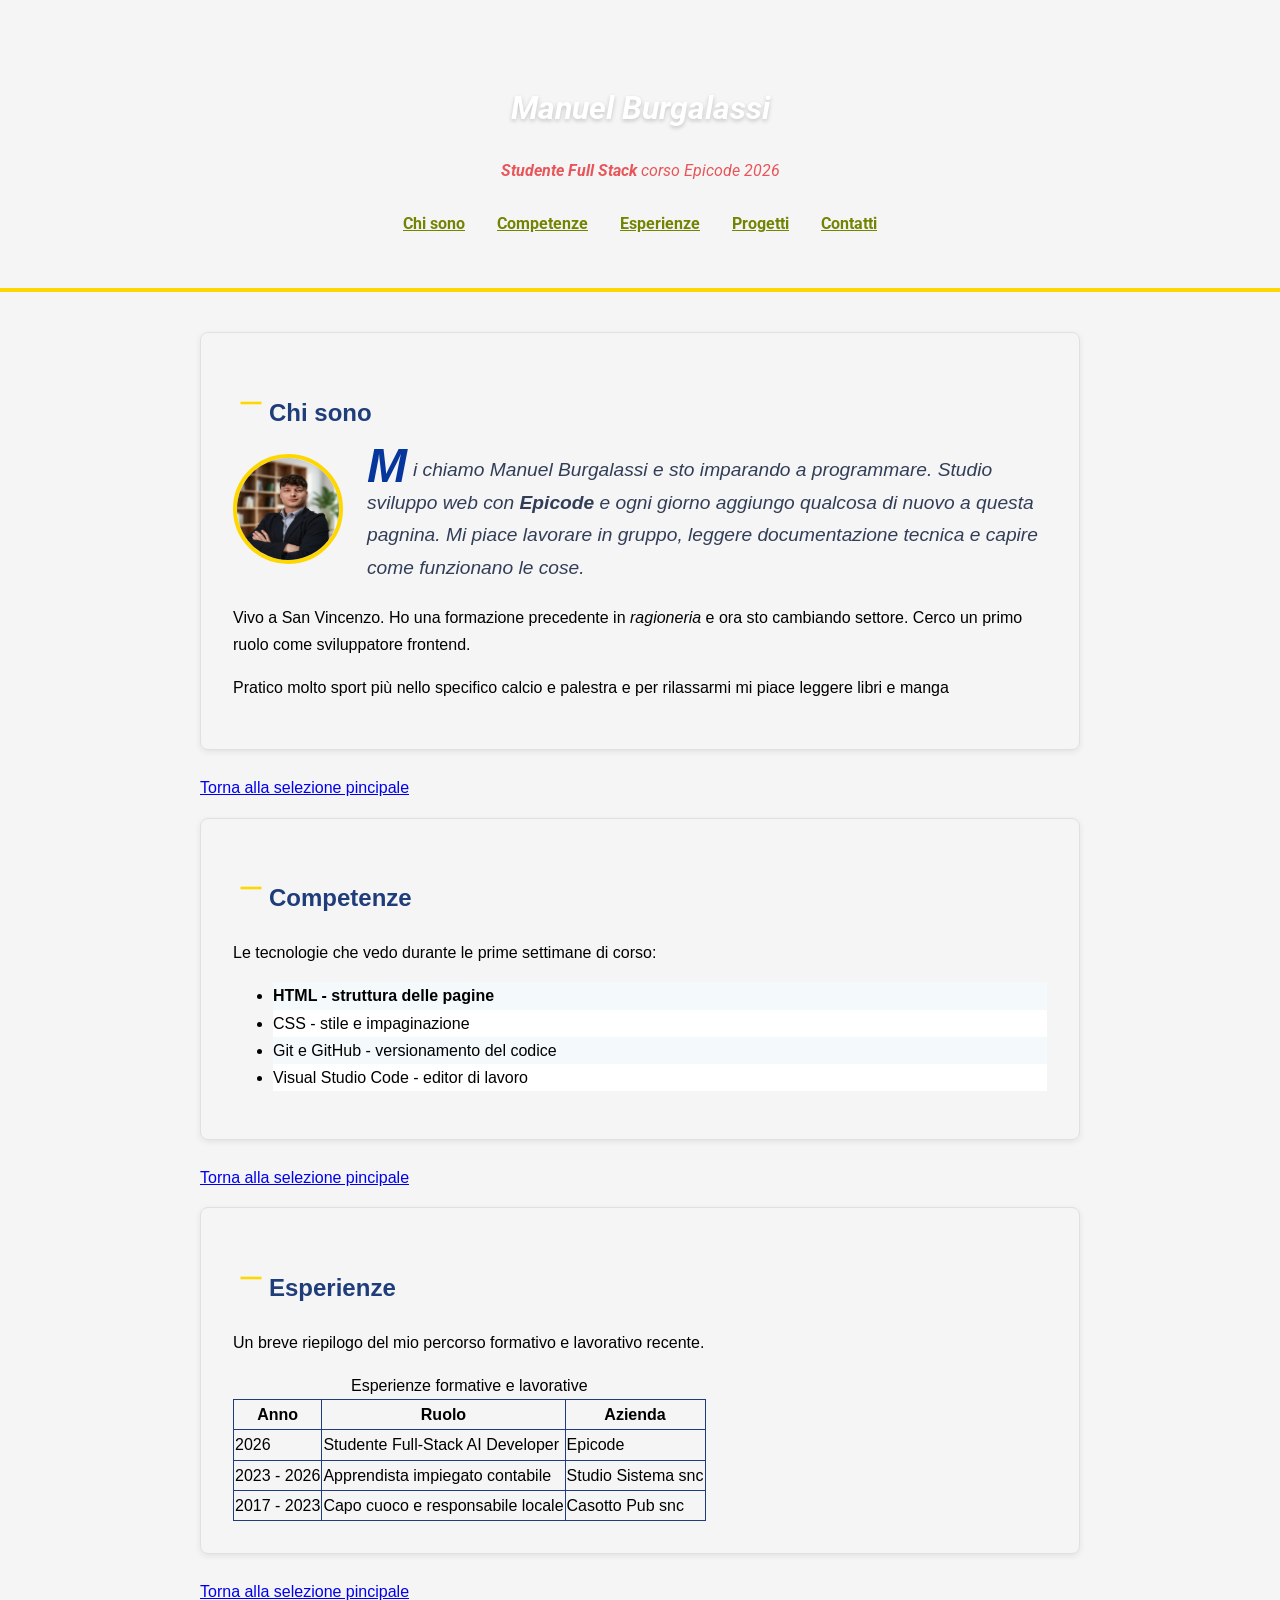
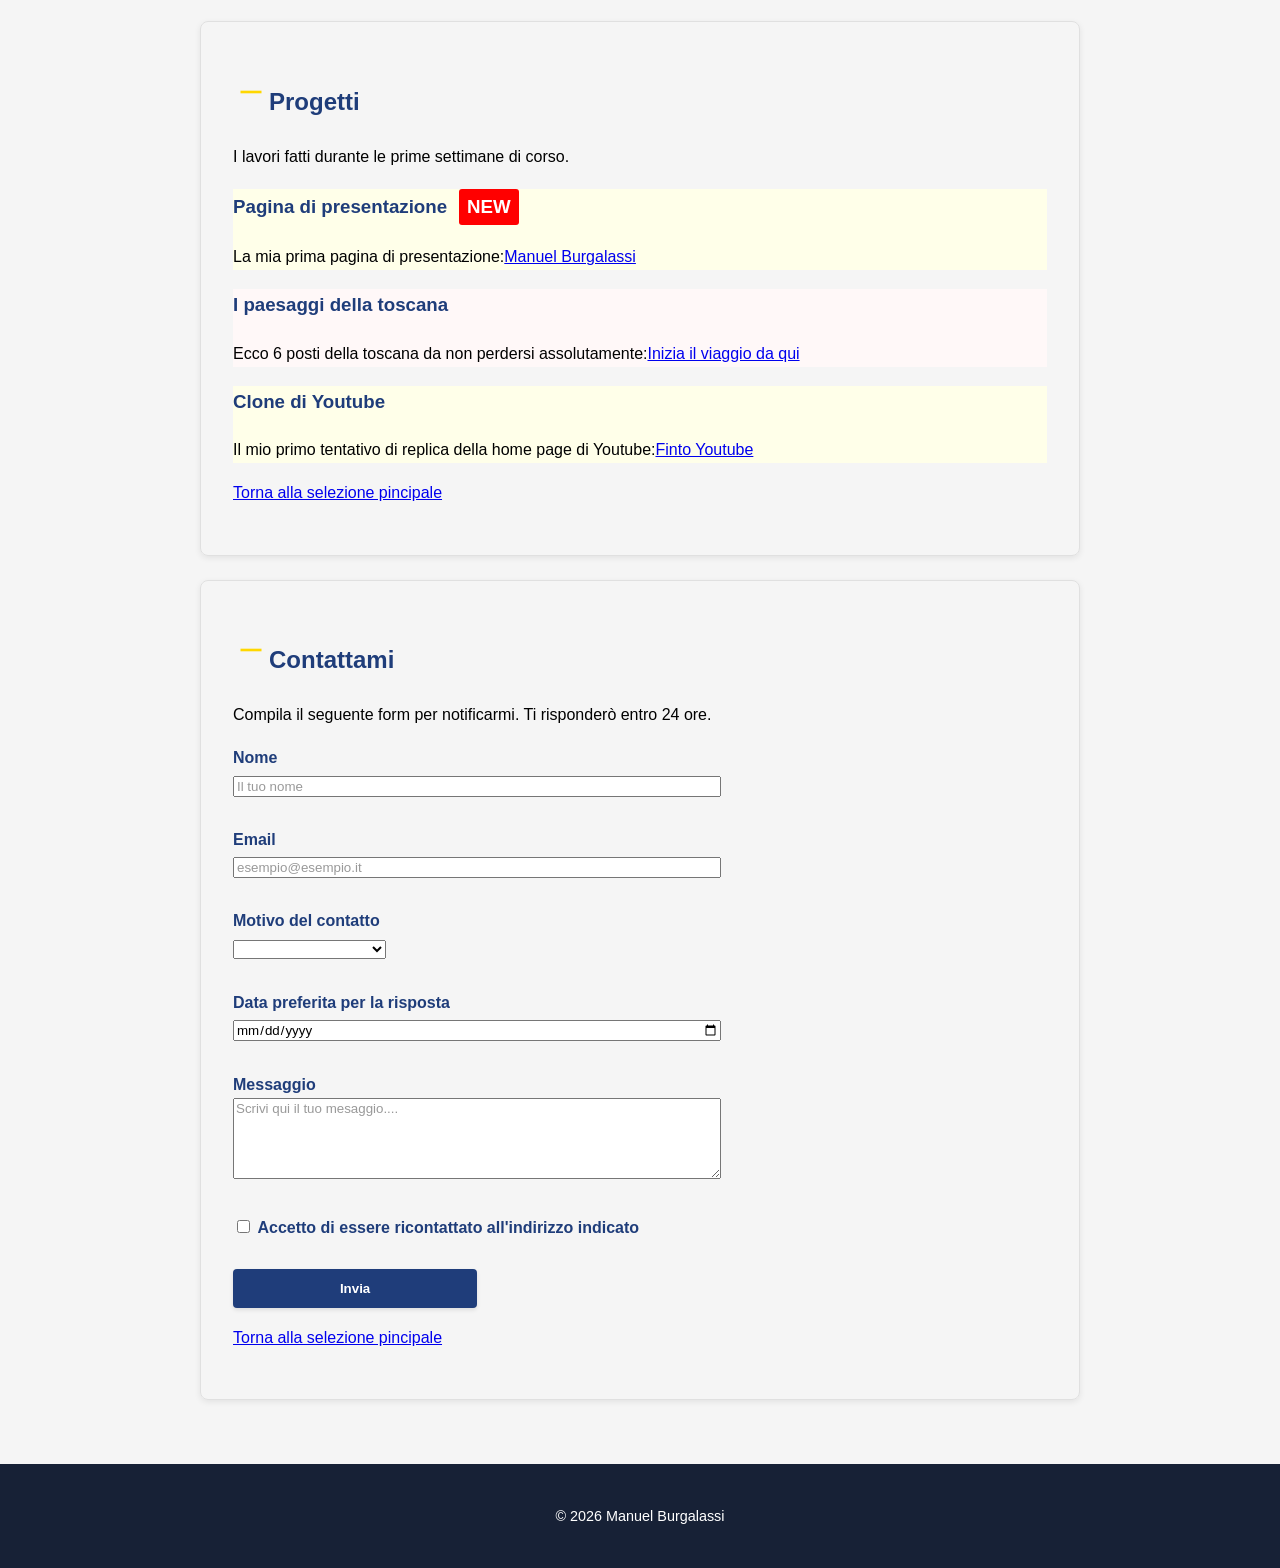
<file: index.html>
<!DOCTYPE html>
<html lang="it">

<head>
    <meta charset="UTF-8">
    <meta name="viewport" content="width=device-width, initial-scale=1.0">

    <title>Epicode S1|Portfolio personale</title>
   <link rel="stylesheet" href="https://fonts.googleapis.com/css2?family=Material+Symbols+Outlined:opsz,wght,FILL,GRAD@20..48,100..700,0..1,-50..200&icon_names=remove" />
    <link rel="stylesheet" type="text/css" href="assets/css/style.css">


</head>

<body>

    <!--Blocco header/nav-->

    <header id="site-header">
        <h1 id="start">Manuel Burgalassi</h1>
        <p class="tagline"><b>Studente Full Stack</b> corso Epicode 2026 </p>

        <nav>
            <ul>
                <li><a href="#chi-sono">Chi sono</a></li>
                <li><a href="#competenze">Competenze</a></li>
                <li><a href="#esperienze">Esperienze</a></li>
                <li><a href="#progetti">Progetti</a></li>
                <li><a href="#contatti">Contatti</a></li>
            </ul>
        </nav>
    </header>

    <!--Blocco main-->

    <main>
        <section id="chi-sono">
            <!--Chi sono-->
            <h2><span class="material-symbols-outlined" id="line">remove</span>Chi sono</h2>

            <img class="avatar" src="assets/img/foto.jpg" alt="foto-profilo" width="200" />

            <div>
                <p class="intro">Mi chiamo Manuel Burgalassi e sto imparando a programmare. Studio sviluppo web con
                    <span>Epicode</span> e
                    ogni giorno aggiungo qualcosa di nuovo a questa pagnina. Mi piace lavorare in gruppo, leggere
                    documentazione
                    tecnica e capire come funzionano le cose.
                </p>
            </div>
            <div>
                <p>Vivo a San Vincenzo. Ho una formazione precedente in <i>ragioneria</i> e ora sto cambiando
                    settore.
                    Cerco un primo ruolo come sviluppatore frontend.</p>
            </div>
            <aside>
                <p>Pratico molto sport più nello specifico calcio e palestra e per rilassarmi mi piace leggere libri
                    e
                    manga</p>
            </aside>
        </section>
        <div>
            <p><a href="#start">Torna alla selezione pincipale</a></p>
        </div>
        <!--Competenze-->
        <section id="competenze">
            <h2><span class="material-symbols-outlined" id="line">remove</span>Competenze</h2>
            <div>
                <p>Le tecnologie che vedo durante le prime settimane di corso:</p>
            </div>
            <ul class="skill-list">
                <li>HTML - struttura delle pagine</li>
                <li>CSS - stile e impaginazione</li>
                <li>Git e GitHub - versionamento del codice</li>
                <li>Visual Studio Code - editor di lavoro</li>
            </ul>
        </section>

        <div>
            <p><a href="#start">Torna alla selezione pincipale</a></p>
        </div>
        <!--Esperienze formative e lavorative-->
        <section id="esperienze">

            <h2><span class="material-symbols-outlined" id="line">remove</span>Esperienze</h2>
            <p>Un breve riepilogo del mio percorso formativo e lavorativo recente.</p>
            <table>
                <caption>Esperienze formative e lavorative</caption>
                <thead>
                    <tr>
                        <th scope="col">Anno</th scope="col">
                        <th>Ruolo</th>
                        <th scope="col">Azienda</th>
                    </tr>
                </thead>
                <tbody>
                    <tr>
                        <td>2026</td>
                        <td>Studente Full-Stack AI Developer</td>
                        <td>Epicode</td>
                    </tr>
                    <tr>
                        <td>2023 - 2026</td>
                        <td>Apprendista impiegato contabile</td>
                        <td>Studio Sistema snc</td>
                    </tr>
                    <tr>
                        <td>2017 - 2023</td>
                        <td>Capo cuoco e responsabile locale</td>
                        <td>Casotto Pub snc</td>
                    </tr>
                </tbody>
            </table>
        </section>

        <div>
            <p><a href="#start">Torna alla selezione pincipale</a></p>
        </div>
        <!--Progetti-->
        <section id="progetti">
            <article>
                <h2><span class="material-symbols-outlined" id="line">remove</span>Progetti</h2>
                <div>
                    <p>I lavori fatti durante le prime settimane di corso.</p>
                </div>
                <article class="project">
                    <h3>Pagina di presentazione</h3>
                    <p>La mia prima pagina di presentazione:<a
                            href="https://github.com/manuelb2379/Epicode-S1-Portfolio" target="_blank">Manuel
                            Burgalassi</a></p>
                </article>
                <article class="project">
                    <h3>I paesaggi della toscana</h3>
                    <p>Ecco 6 posti della toscana da non perdersi assolutamente:<a
                            href="https://github.com/manuelb2379/Epicode-challenge-3" target="_blank">Inizia il viaggio
                            da
                            qui</a>
                    </p>
                </article>
                <article class="project">
                    <h3>Clone di Youtube</h3>
                    <p>Il mio primo tentativo di replica della home page di Youtube:<a
                            href="https://github.com/manuelb2379/Epicode-challenge-4-YouTube" target="_blank">Finto
                            Youtube</a>
                    </p>
                </article>
            </article>

            <div>
                <p><a href="#start">Torna alla selezione pincipale</a></p>
            </div>
        </section>

        <!--Contattami-->
        <section id="contatti">
            <h2><span class="material-symbols-outlined" id="line">remove</span>Contattami</h2>
            <div>
                <p>Compila il seguente form per notificarmi. Ti risponderò entro 24 ore.</p>
            </div>
            <!--Form da compilare per contattarmi-->
            <form action="grazie.html" method="get">
                <label for="nome">Nome</label>
                <div>
                    <input type="text" placeholder="Il tuo nome" id="nome" name="nome" required>
                </div>
                <br />
                <label for="email">Email</label>
                <div>
                    <input type="email" placeholder="esempio@esempio.it" id="email" name="email" required>
                </div>
                <br />
                <label for="why">Motivo del contatto</label>
                <div>
                    <select id="why" name="why" required>
                        <option value="" selected></option>
                        <option value="ODL">Offerta di lavoro</option>
                        <option value="CI">Colloquio informale</option>
                        <option value="RI">Richiesta informazioni</option>
                    </select>
                </div>
                <br />
                <label for="date">Data preferita per la risposta</label>
                <div>
                    <input type="date" id="date" name="date">
                </div>
                <br />
                <label for="message">Messaggio</label>
                <div>
                    <textarea id="message" name="message" rows="5" placeholder="Scrivi qui il tuo mesaggio...."
                        required></textarea>
                </div>
                <br />
                <div>
                    <input class="box" type="checkbox" id="recontact" name="recontact" value="on" required>
                    <label for="recontact">Accetto di essere ricontattato all'indirizzo indicato</label>
                </div>
                <br />
                <button class="send" type="submit">Invia</button>
            </form>
            <div>
                <p><a href="#start">Torna alla selezione pincipale</a></p>
            </div>
        </section>

    </main>

    <!--Footer-->
    <footer id="site-footer">© 2026 Manuel Burgalassi</footer>
</body>

</html>
</file>
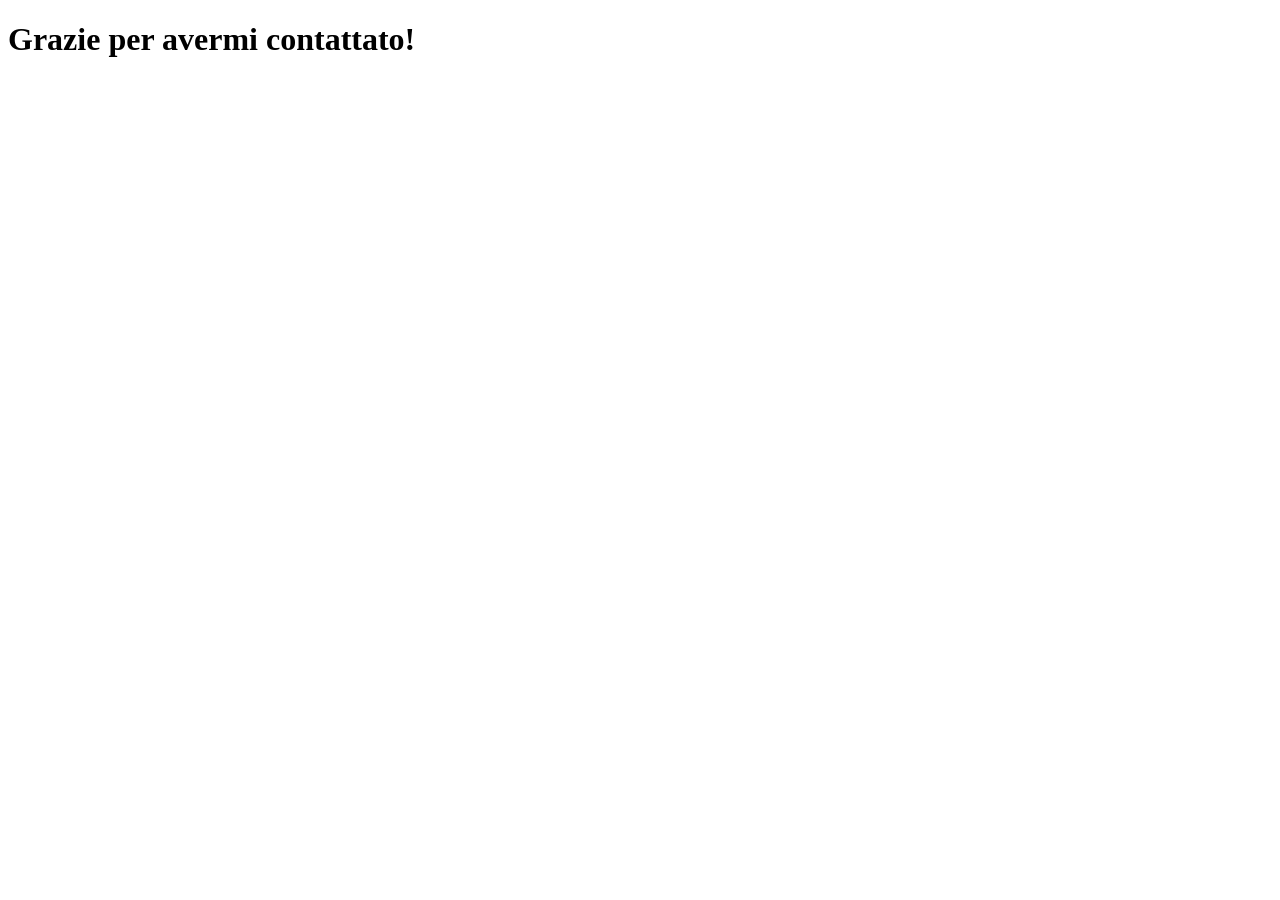
<file: grazie.html>
<!DOCTYPE html>
<html lang="it">
<head>
    <meta charset="UTF-8">
    <meta name="viewport" content="width=device-width, initial-scale=1.0">
    <title>Grazie!</title>
</head>
<body>
    <h1>Grazie per avermi contattato!</h1>
</body>
</html>
</file>
<file: assets/css/style.css>
@import url("https://fonts.googleapis.com/css2?family=Roboto:ital,wght@0,100..900;1,100..900&display=swap");

*,
*::before,
*::after {
  box-sizing: border-box;
  body {
    margin: 0;
  }
}

body header {
  font-family: "Roboto", sans-serif;
}

main {
  max-width: 920px;
  margin: 0 auto;
  padding: 40px 20px;
}

main section {
  padding: 32px;
  margin-bottom: 24px;
  border: 1px solid #e0e0e0;
  border-radius: 8px;
  box-shadow: 0 2px 6px rgba(0, 0, 0, 0.08);
}

body {
  font-family: "Helvetica Neue", Arial, sans-serif;
  font-size: 16px;
  line-height: 1.7;
  background-color: whitesmoke;
  color: black;
}

#site-header {
  background-image: url(https://images.pexels.com/photos/1320674/pexels-photo-1320674.jpeg?_gl=1*smp3pw*_ga*MTY1Njc1OTczMy4xNzkwNDU0MDY5*_ga_8JE65Q40S6*czE3OTEzNzYxNzYkbzIkZzEkdDE3OTEzNzgxOTQkajUwJGwwJGgw);
  background-size: cover;
  background-position: center;
  color: #ffffff;
  text-align: center;
  padding: 60px 20px 40px;
  border-bottom: 4px solid gold;
}

#site-header h1 {
  text-shadow: 0 2px 4px rgba(0, 0, 0, 0.2);
  font-size: 2rem;
  font-weight: bold;
  font-style: italic;
}

.tagline {
  font-style: italic;
  color: rgb(232, 85, 89);
}

nav {
  color: white;
  font-weight: bold;
  line-height: 3;
}

#site-header nav ul {
  display: inline-block;
  padding: 0 12px;
  margin: 0;
}

nav ul li {
  padding: 8px 10px;
  margin: 0 4px;
  border-radius: 4px;
  text-align: center;
  display: inline;
}

nav a {
  color: hsl(67, 98%, 26%);
}

nav ul li:hover {
  background-color: rgb(202, 202, 202);
}

nav ul li:hover a {
  color: white;

}

main h2,
h3 {
  color: #1f3d7a;
}

.intro {
  font-style: italic;
  font-weight: 500;
  color: #323e57;
  font-size: 1.2em;
}

.intro span {
  font-weight: 600;
}

.skill-list li:nth-child(odd) {
  background-color: rgb(244, 250, 252);
}

.skill-list li:nth-child(even) {
  background-color: white;
}

.skill-list li:first-child {
  font-weight: bold;
}

.project:nth-of-type(odd) {
  background-color: rgb(255, 255, 233);
}

.project:nth-of-type(even) {
  background-color: rgb(255, 248, 248);
}

label {
  font-weight: bold;
  color: #1f3d7a;
}

input,
textarea {
  font-family: "Helvetica Neue", Arial, sans-serif;
  width: 60%;
}


.send {
  color: white;
  background-color: hsl(220, 60%, 30%);
  font-weight: bold;
  width: 30%;
  padding: 12px 24px;
  border: none;
  border-radius: 4px;
  box-shadow: 0 2px 4px rgba(0, 0, 0, 0.1);
}

.send:hover {
  background-color: hsl(220, 60%, 45%);
  box-shadow: 0 4px 8px rgba(0, 0, 0, 0.15);
}

#site-footer {
  background-color: #172136;
  color: white;
  text-align: center;
  font-size: 0.9rem;
  padding: 40px;
}

.box {
  width: fit-content;
}

input::placeholder, textarea::placeholder{
    color: #999999;
}

.avatar {
    width: 110px;
    height: 110px;
    border: 4px solid gold;
    border-radius: 50%;
    float: left;
    margin: 0 24px 12px 0;
}

#competenze{
    clear: both;
}

#chi-sono .intro::first-letter{
    font-size: 3rem;
    font-weight: bold;
    float: left;
    margin-right: 6px;
    color: #06369c;
    line-height: 0.5;
}


.project:first-of-type h3::after{
  content: "NEW";
 display: inline-block;
 padding: 2px 8px;
 margin-left: 12px;
 background-color: red;
 color: #ffffff;
 border-radius: 3px;
 font-size: 0.75 rem;
}

table{
    border-collapse: collapse;
}

th, tr, td {
    border: 1px solid #1f3d7a;
}

#line{
     color: gold;
     font-size: 1.5em;
  text-align: center;
}
</file>
